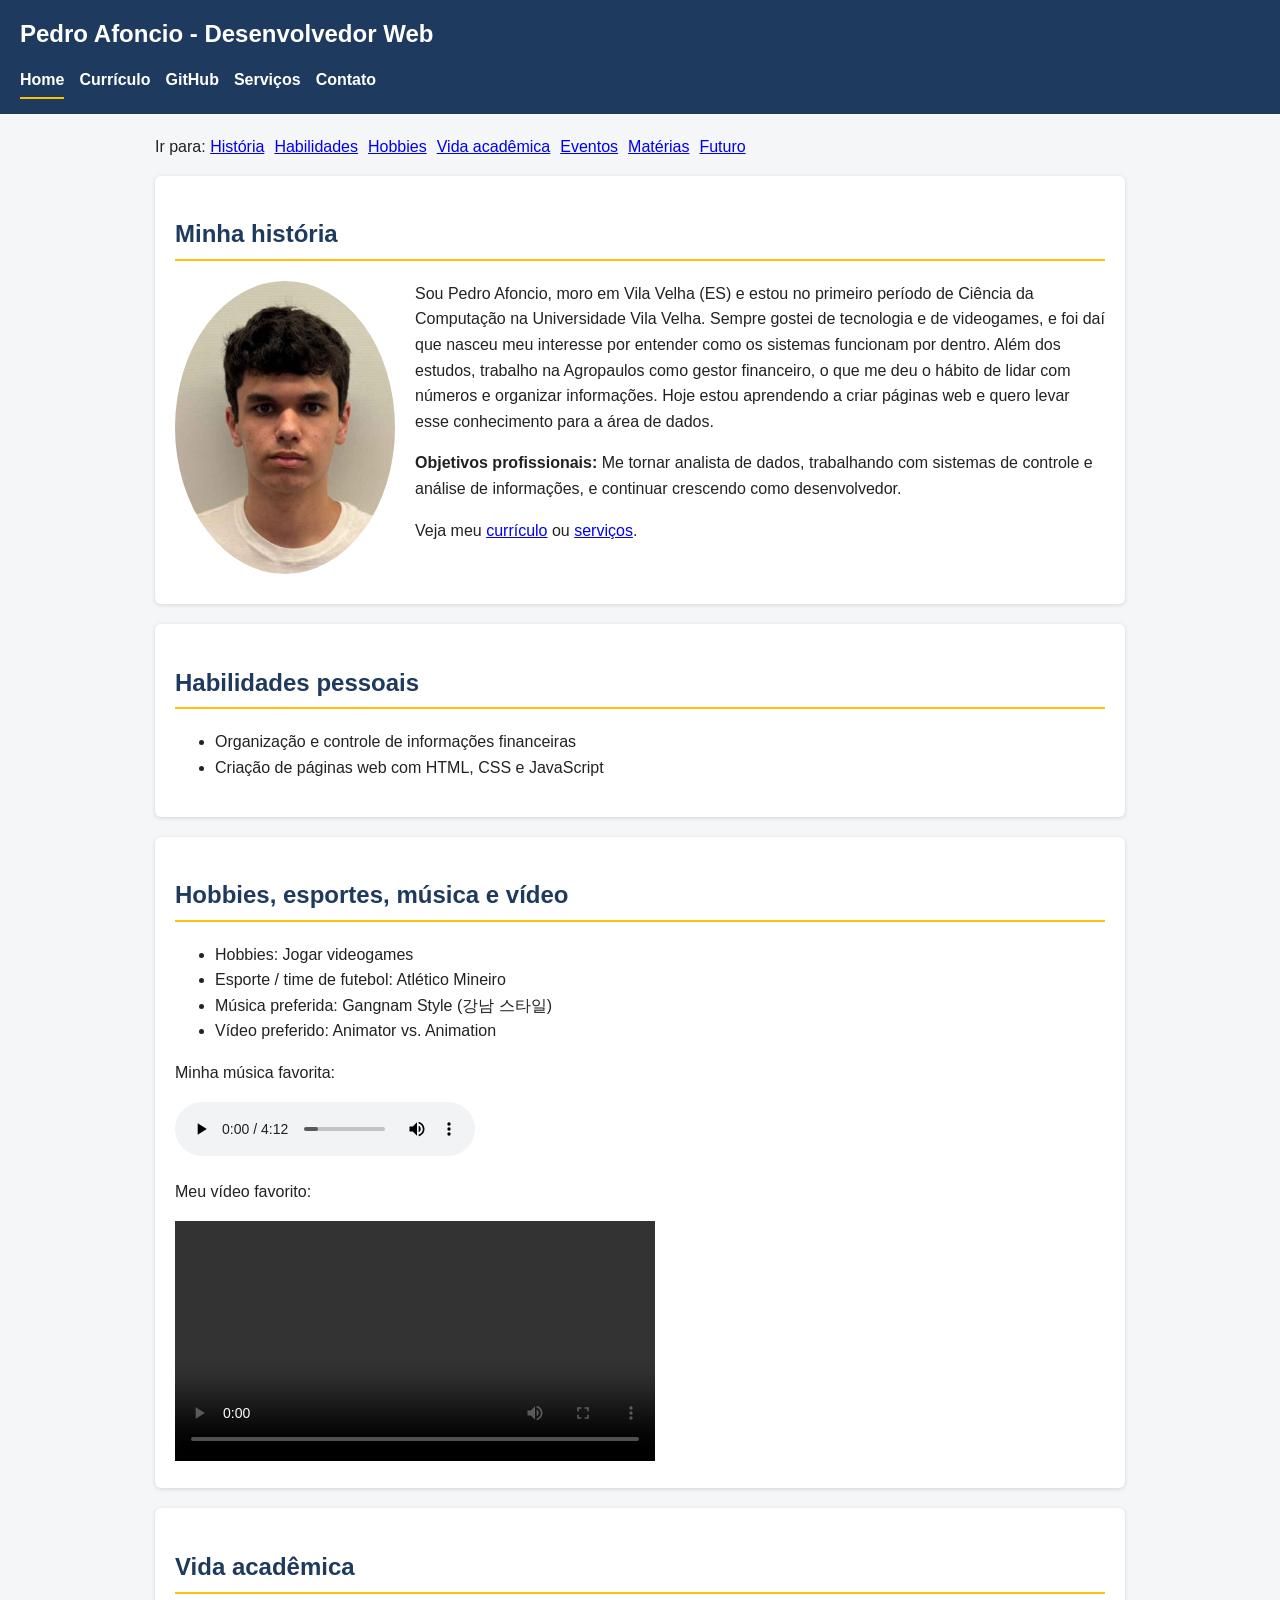
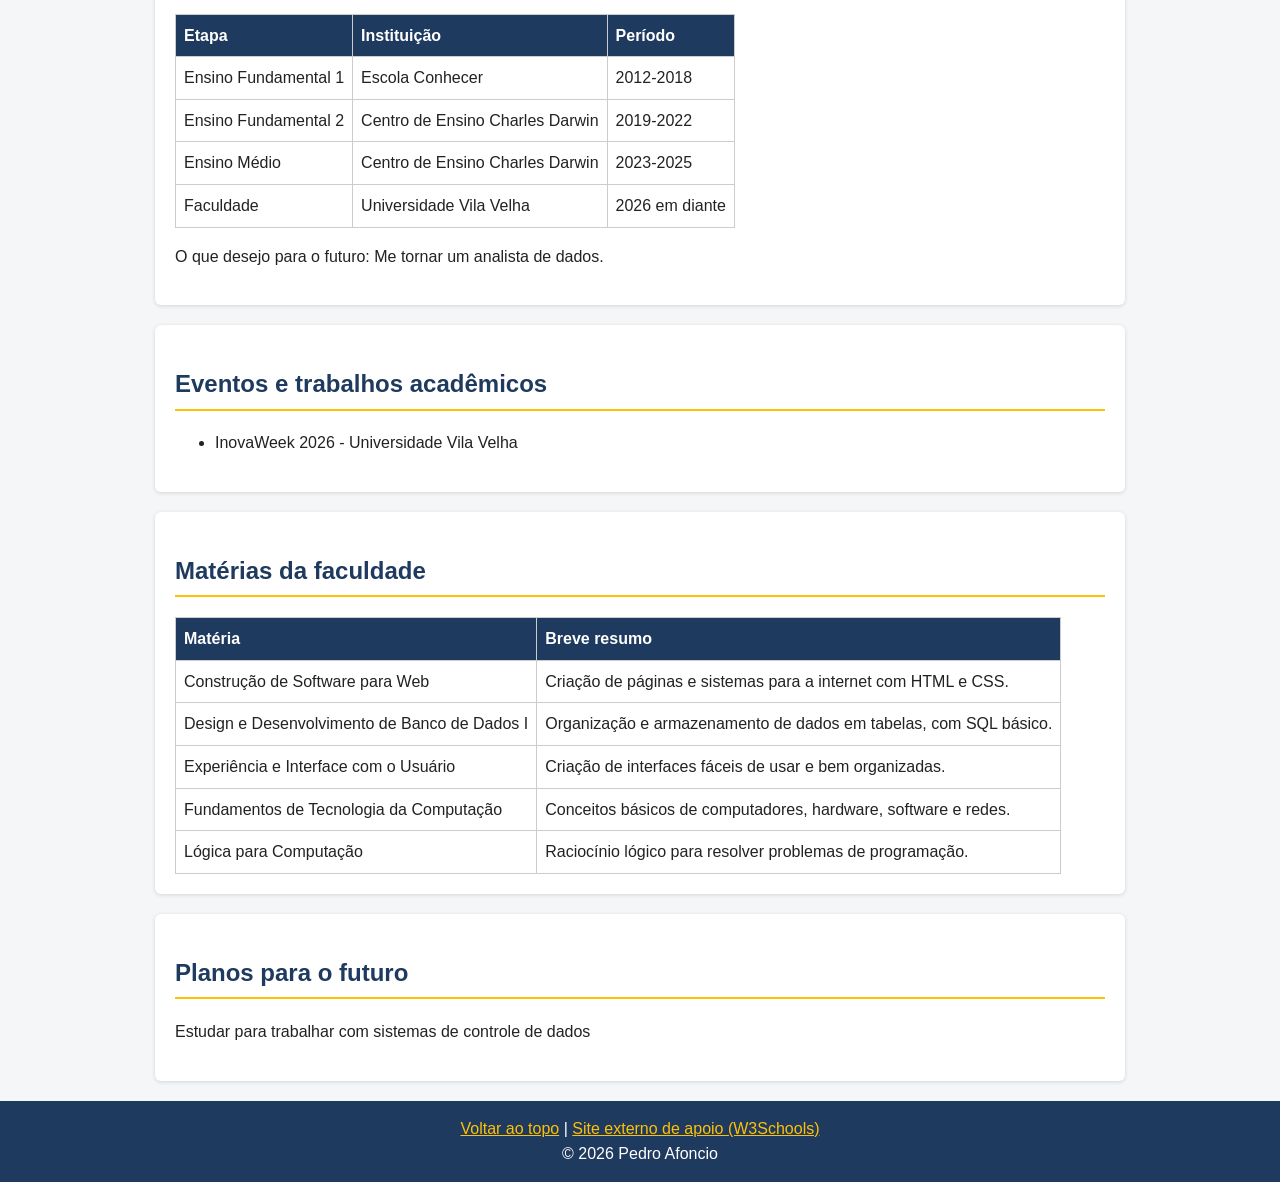
<file: index.html>
<!DOCTYPE html>
<html lang="pt-br">

<head>
    <meta charset="UTF-8">
    <meta name="viewport" content="width=device-width, initial-scale=1.0">
    <title>Home - Pedro Afoncio</title>
    <link rel="stylesheet" href="style.css">
</head>

<body>
    <header id="topo">
        <h1>Pedro Afoncio - Desenvolvedor Web</h1>
        <nav><a href="index.html" class=ativo>Home</a><a href="curriculo.html">Currículo</a><a
                href="github.html">GitHub</a><a href="servicos.html">Serviços</a><a href="contato.html">Contato</a>
        </nav>
    </header>
    <main>

        <p class="indice">Ir para: <a href="#historia">História</a><a href="#habilidades">Habilidades</a><a
                href="#hobbies">Hobbies</a><a href="#academico">Vida acadêmica</a><a href="#eventos">Eventos</a><a
                href="#materias">Matérias</a><a href="#futuro">Futuro</a></p>
        <section id="historia">
            <h2>Minha história</h2>
            <img class="foto" src="img/foto.jpg" alt="Foto de Pedro Afoncio">
            <p>Sou Pedro Afoncio, moro em Vila Velha (ES) e estou no primeiro período de Ciência da Computação na
                Universidade Vila Velha. Sempre gostei de tecnologia e de videogames, e foi daí que nasceu meu interesse
                por entender como os sistemas funcionam por dentro. Além dos estudos, trabalho na Agropaulos como gestor
                financeiro, o que me deu o hábito de lidar com números e organizar informações. Hoje estou aprendendo a
                criar páginas web e quero levar esse conhecimento para a área de dados.</p>
            <p><strong>Objetivos profissionais:</strong> Me tornar analista de dados, trabalhando com sistemas de
                controle e análise de informações, e continuar crescendo como desenvolvedor.</p>
            <p>Veja meu <a href="curriculo.html">currículo</a> ou <a href="servicos.html">serviços</a>.</p>
            <div style="clear:both"></div>
        </section>
        <section id="habilidades">
            <h2>Habilidades pessoais</h2>
            <ul>
                <li>Organização e controle de informações financeiras</li>
                <li>Criação de páginas web com HTML, CSS e JavaScript</li>
            </ul>
        </section>
        <section id="hobbies">
            <h2>Hobbies, esportes, música e vídeo</h2>
            <ul>
                <li>Hobbies: Jogar videogames </li>
                <li>Esporte / time de futebol: Atlético Mineiro</li>
                <li>Música preferida: Gangnam Style (강남 스타일)</li>
                <li>Vídeo preferido: Animator vs. Animation</li>
            </ul>
            <p>Minha música favorita:</p><audio controls>
                <source src="media/musica.mp3" type="audio/mpeg">Seu navegador não suporta áudio.
            </audio>
            <p>Meu vídeo favorito:</p><video controls width="480">
                <source src="media/video.mp4" type="video/mp4">Seu navegador não suporta vídeo.
            </video>
        </section>
        <section id="academico">
            <h2>Vida acadêmica</h2>
            <table>
                <tr>
                    <th>Etapa</th>
                    <th>Instituição</th>
                    <th>Período</th>
                </tr>
                <tr>
                    <td>Ensino Fundamental 1</td>
                    <td>Escola Conhecer</td>
                    <td>2012-2018</td>
                </tr>
                <tr>
                    <td>Ensino Fundamental 2</td>
                    <td>Centro de Ensino Charles Darwin</td>
                    <td>2019-2022</td>
                </tr>
                <tr>
                    <td>Ensino Médio</td>
                    <td>Centro de Ensino Charles Darwin</td>
                    <td>2023-2025</td>
                </tr>
                <tr>
                    <td>Faculdade</td>
                    <td>Universidade Vila Velha</td>
                    <td>2026 em diante</td>
                </tr>
            </table>
            <p>O que desejo para o futuro: Me tornar um analista de dados.</p>
        </section>
        <section id="eventos">
            <h2>Eventos e trabalhos acadêmicos</h2>
            <ul>
                <li>InovaWeek 2026 - Universidade Vila Velha </li>
            </ul>
        </section>
        <section id="materias">
            <h2>Matérias da faculdade</h2>
            <table>
                <tr>
                    <th>Matéria</th>
                    <th>Breve resumo</th>
                </tr>
                <tr>
                    <td>Construção de Software para Web</td>
                    <td>Criação de páginas e sistemas para a internet com HTML e CSS.</td>
                </tr>
                <tr>
                    <td>Design e Desenvolvimento de Banco de Dados I</td>
                    <td>Organização e armazenamento de dados em tabelas, com SQL básico.</td>
                </tr>
                <tr>
                    <td>Experiência e Interface com o Usuário</td>
                    <td>Criação de interfaces fáceis de usar e bem organizadas.</td>
                </tr>
                <tr>
                    <td>Fundamentos de Tecnologia da Computação</td>
                    <td>Conceitos básicos de computadores, hardware, software e redes.</td>
                </tr>
                <tr>
                    <td>Lógica para Computação</td>
                    <td>Raciocínio lógico para resolver problemas de programação.</td>
                </tr>
            </table>
        </section>
        <section id="futuro">
            <h2>Planos para o futuro</h2>
            <p>Estudar para trabalhar com sistemas de controle de dados</p>
        </section>
    </main>
    <footer><a href="#topo">Voltar ao topo</a> | <a href="https://www.w3schools.com" target="_blank">Site externo de
            apoio (W3Schools)</a><br>&copy; 2026 Pedro Afoncio</footer>
</body>

</html>
</file>
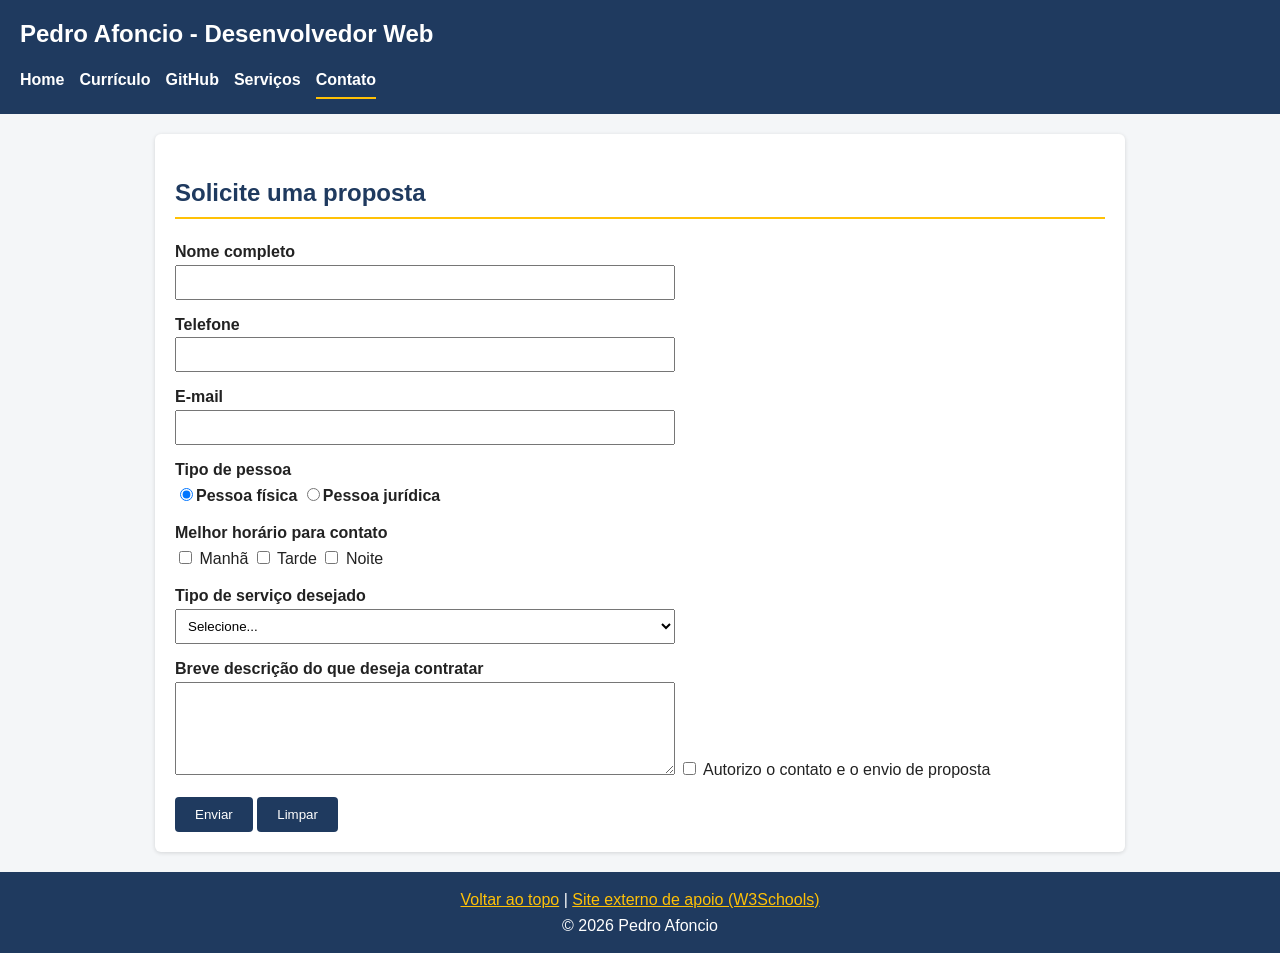
<file: contato.html>
<!DOCTYPE html>
<html lang="pt-br">

<head>
    <meta charset="UTF-8">
    <meta name="viewport" content="width=device-width, initial-scale=1.0">
    <title>Contato - Pedro Afoncio</title>
    <link rel="stylesheet" href="style.css">
</head>

<body>
    <header id="topo">
        <h1>Pedro Afoncio - Desenvolvedor Web</h1>
        <nav><a href="index.html">Home</a><a href="curriculo.html">Currículo</a><a href="github.html">GitHub</a><a
                href="servicos.html">Serviços</a><a href="contato.html" class=ativo>Contato</a></nav>
    </header>
    <main>

        <section>
            <h2>Solicite uma proposta</h2>
            <form action="mailto:pedro.afoncio@uvvnet.com.br" method="post" enctype="text/plain"    >
                <label for="nome">Nome completo</label><input type="text" id="nome" name="nome" required>
                <label for="tel">Telefone</label><input type="tel" id="tel" name="telefone" required>
                <label for="email">E-mail</label><input type="email" id="email" name="email" required>
                <label>Tipo de pessoa</label>
                <input type="radio" id="pf" name="pessoa" value="fisica" checked><label for="pf"
                    style="display:inline">Pessoa física</label>
                <input type="radio" id="pj" name="pessoa" value="juridica"><label for="pj" style="display:inline">Pessoa
                    jurídica</label>
                <label>Melhor horário para contato</label>
                <input type="checkbox" name="horario" value="manha"> Manhã
                <input type="checkbox" name="horario" value="tarde"> Tarde
                <input type="checkbox" name="horario" value="noite"> Noite
                <label for="servico">Tipo de serviço desejado</label>
                <select id="servico" name="servico">
                    <option value="">Selecione...</option>
                    <option>Página estática (1 a 2 páginas)</option>
                    <option>Página estática (3 a 5 páginas)</option>
                    <option>Página estática (mais de 5 páginas)</option>
                    <option>Página dinâmica</option>
                    <option>Página super avançada</option>
                </select>
                <label for="desc">Breve descrição do que deseja contratar</label><textarea id="desc" name="descricao"
                    rows="5"></textarea>
                <input type="checkbox" name="aceite" required> Autorizo o contato e o envio de proposta<br>
                <button type="submit">Enviar</button> <button type="reset">Limpar</button>
            </form>
        </section>
    </main>
    <footer><a href="#topo">Voltar ao topo</a> | <a href="https://www.w3schools.com" target="_blank">Site externo de
            apoio (W3Schools)</a><br>&copy; 2026 Pedro Afoncio</footer>
</body>

</html>
</file>
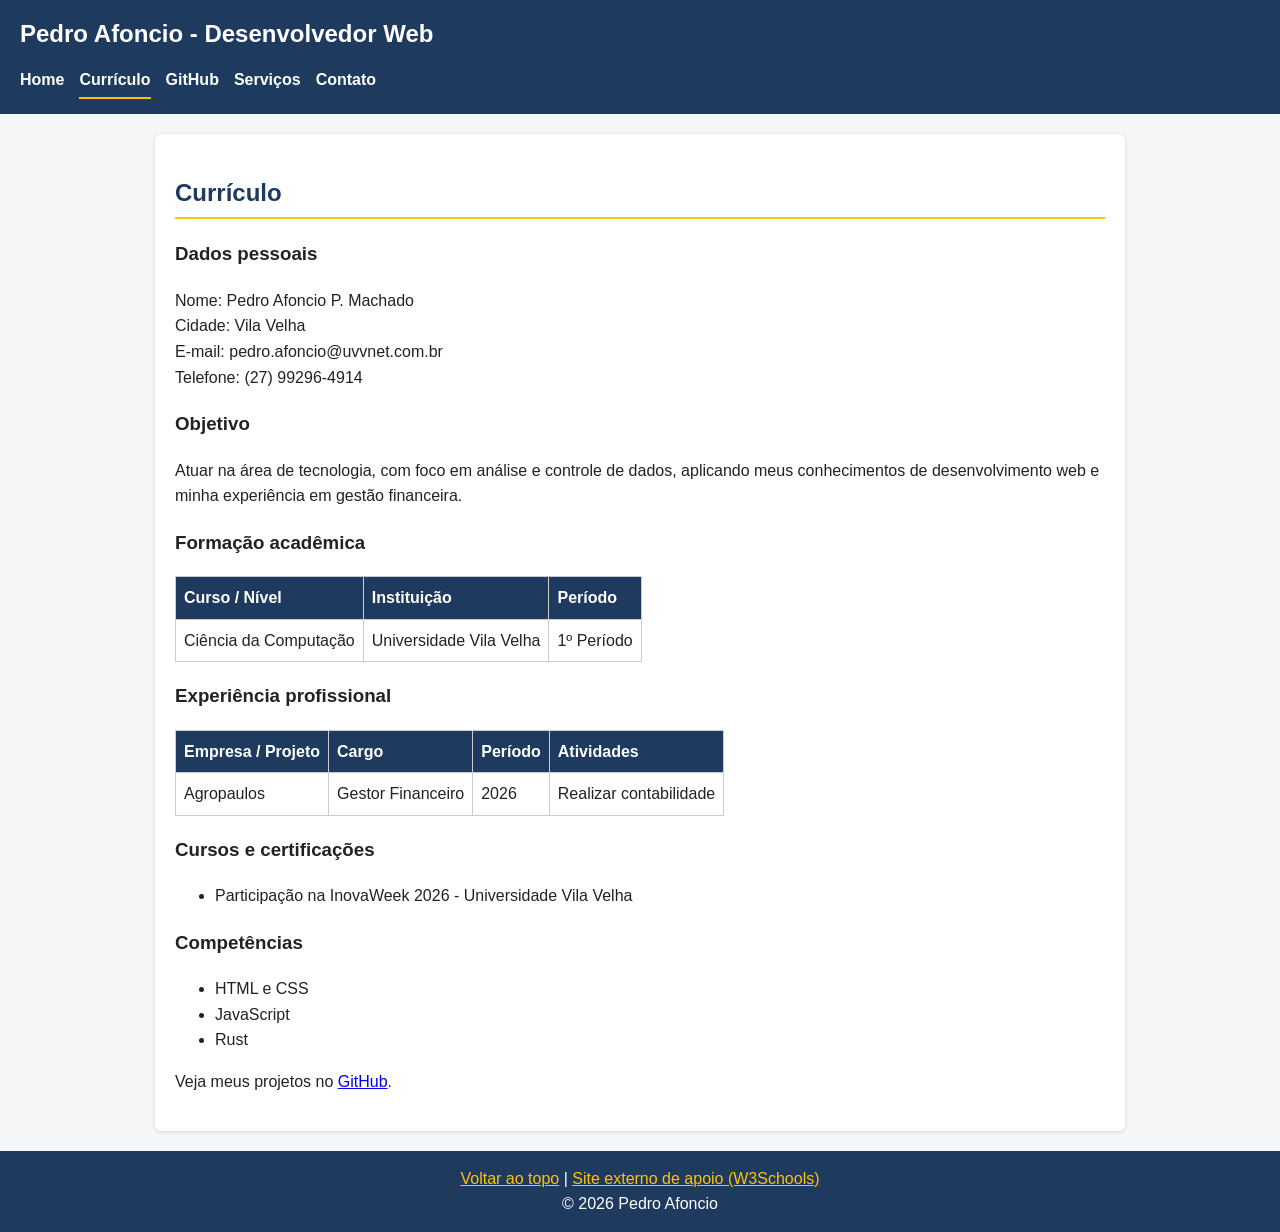
<file: curriculo.html>
<!DOCTYPE html>
<html lang="pt-br">

<head>
    <meta charset="UTF-8">
    <meta name="viewport" content="width=device-width, initial-scale=1.0">
    <title>Currículo - Pedro Afoncio</title>
    <link rel="stylesheet" href="style.css">
</head>

<body>
    <header id="topo">
        <h1>Pedro Afoncio - Desenvolvedor Web</h1>
        <nav><a href="index.html">Home</a><a href="curriculo.html" class=ativo>Currículo</a><a
                href="github.html">GitHub</a><a href="servicos.html">Serviços</a><a href="contato.html">Contato</a>
        </nav>
    </header>
    <main>

        <section>
            <h2>Currículo</h2>
            <h3>Dados pessoais</h3>
            <p>Nome: Pedro Afoncio P. Machado <br>Cidade: Vila Velha <br>E-mail: pedro.afoncio@uvvnet.com.br
                <br>Telefone: (27) 99296-4914</p>
            <h3>Objetivo</h3>
            <p>Atuar na área de tecnologia, com foco em análise e controle de dados, aplicando meus conhecimentos de
                desenvolvimento web e minha experiência em gestão financeira.</p>
            <h3>Formação acadêmica</h3>
            <table>
                <tr>
                    <th>Curso / Nível</th>
                    <th>Instituição</th>
                    <th>Período</th>
                </tr>
                <tr>
                    <td>Ciência da Computação</td>
                    <td>Universidade Vila Velha</td>
                    <td>1º Período</td>
                </tr>
            </table>
            <h3>Experiência profissional</h3>
            <table>
                <tr>
                    <th>Empresa / Projeto</th>
                    <th>Cargo</th>
                    <th>Período</th>
                    <th>Atividades</th>
                </tr>
                <tr>
                    <td>Agropaulos</td>
                    <td>Gestor Financeiro</td>
                    <td>2026</td>
                    <td>Realizar contabilidade</td>
                </tr>
            </table>
            <h3>Cursos e certificações</h3>
            <ul>
                <li>Participação na InovaWeek 2026 - Universidade Vila Velha</li>
            </ul>
            <h3>Competências</h3>
            <ul>
                <li>HTML e CSS</li>
                <li>JavaScript</li>
                <li>Rust</li>
            </ul>
            <p>Veja meus projetos no <a href="github.html">GitHub</a>.</p>
        </section>
    </main>
    <footer><a href="#topo">Voltar ao topo</a> | <a href="https://www.w3schools.com" target="_blank">Site externo de
            apoio (W3Schools)</a><br>&copy; 2026 Pedro Afoncio</footer>
</body>

</html>
</file>
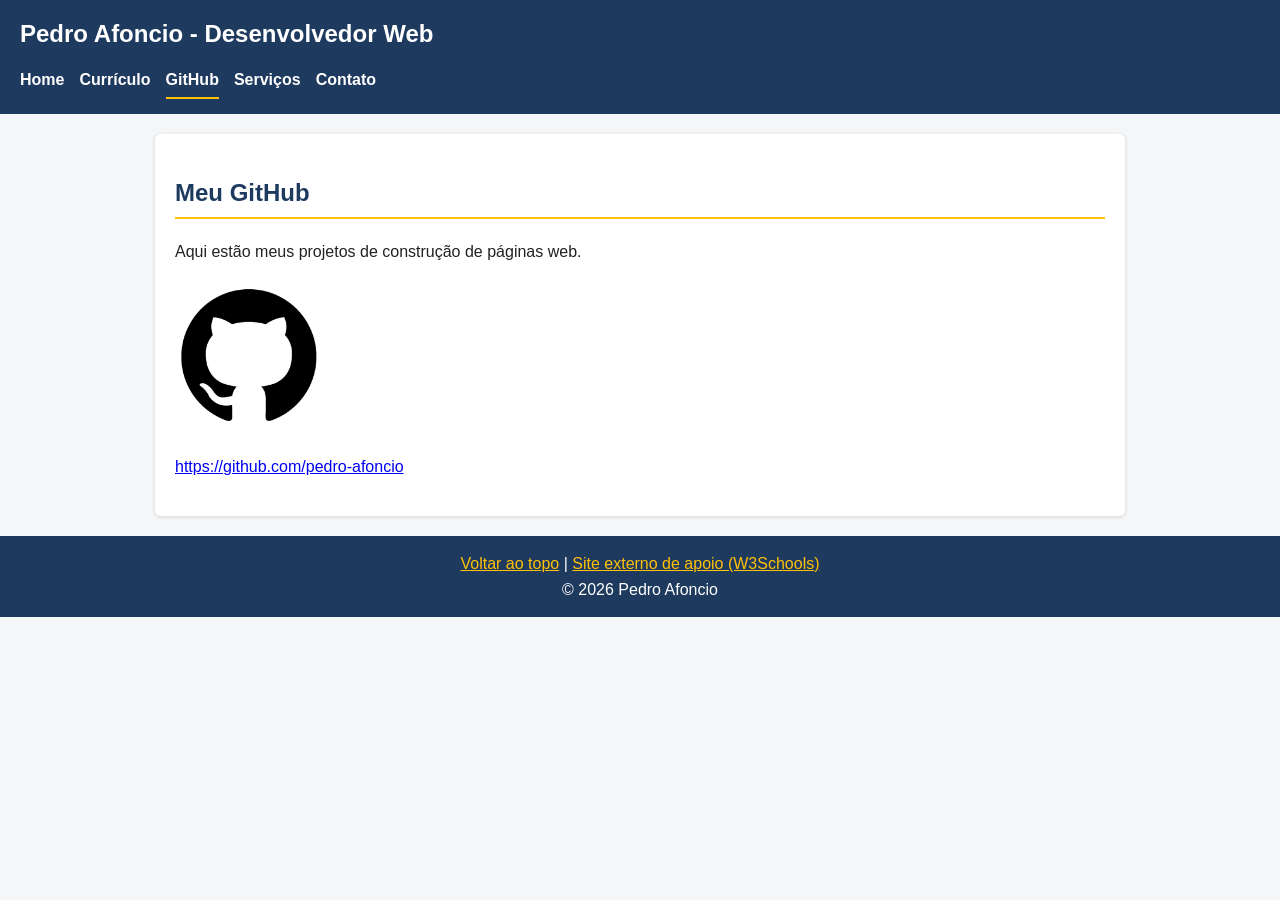
<file: github.html>
<!DOCTYPE html>
<html lang="pt-br">

<head>
    <meta charset="UTF-8">
    <meta name="viewport" content="width=device-width, initial-scale=1.0">
    <title>GitHub - Pedro Afoncio</title>
    <link rel="stylesheet" href="style.css">
</head>

<body>
    <header id="topo">
        <h1>Pedro Afoncio - Desenvolvedor Web</h1>
        <nav><a href="index.html">Home</a><a href="curriculo.html">Currículo</a><a href="github.html"
                class=ativo>GitHub</a><a href="servicos.html">Serviços</a><a href="contato.html">Contato</a></nav>
    </header>
    <main>

        <section>
            <h2>Meu GitHub</h2>
            <p>Aqui estão meus projetos de construção de páginas web.</p>
            <a href="https://github.com/pedro-afoncio" target="_blank"><img src="img/github.png" alt="Logo do GitHub"
                    width="150"></a>
            <p><a href="https://github.com/pedro-afoncio" target="_blank">https://github.com/pedro-afoncio</a></p>

        </section>

    </main>
    <footer><a href="#topo">Voltar ao topo</a> | <a href="https://www.w3schools.com" target="_blank">Site externo de
            apoio (W3Schools)</a><br>&copy; 2026 Pedro Afoncio</footer>
</body>

</html>
</file>
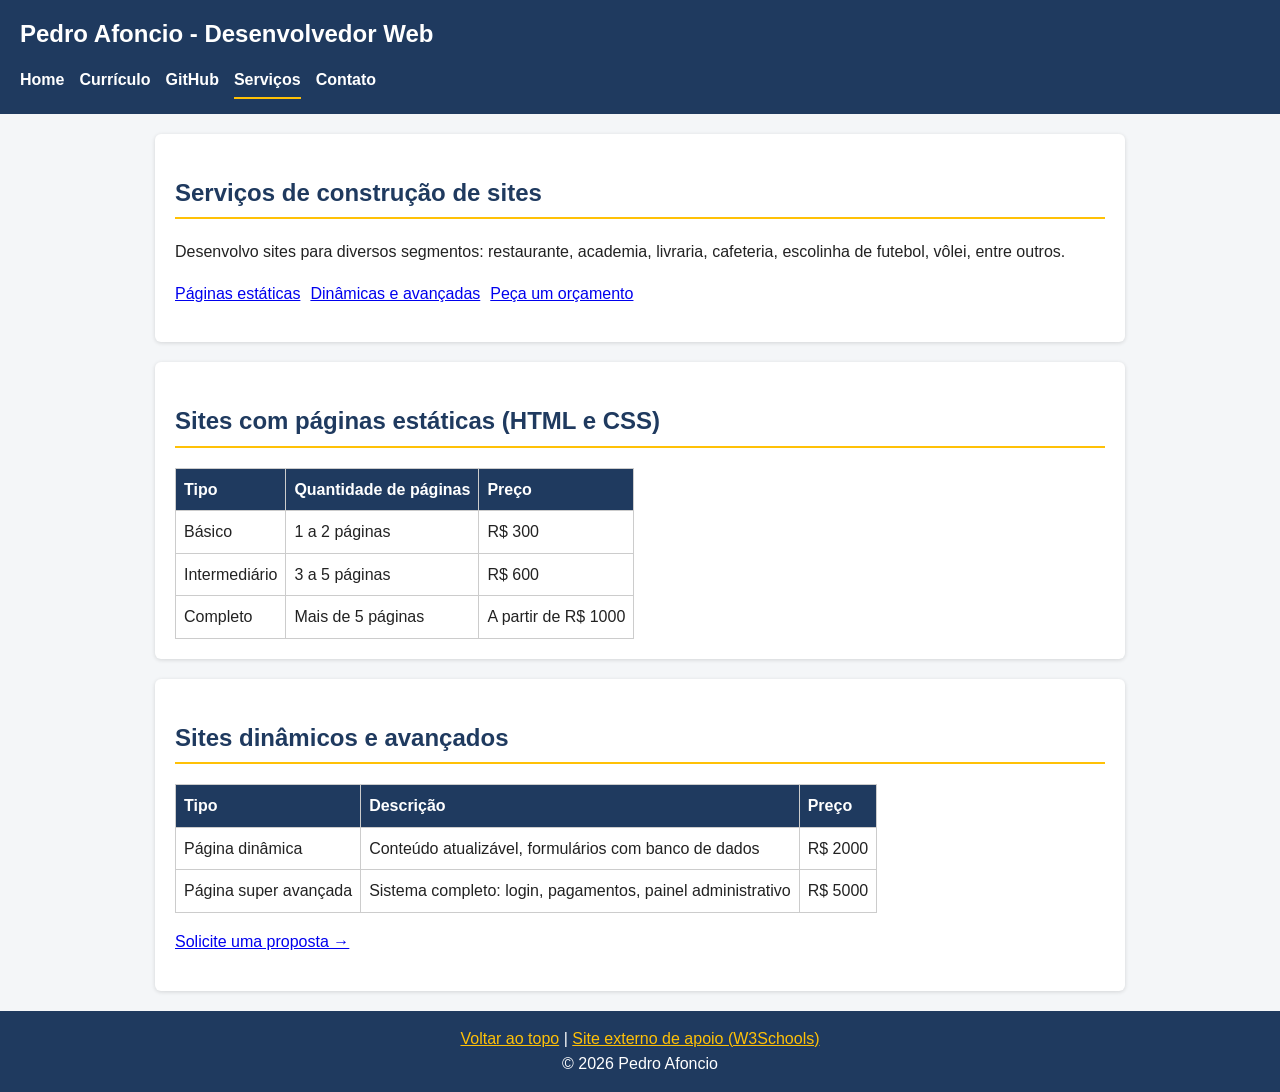
<file: servicos.html>
<!DOCTYPE html>
<html lang="pt-br">

<head>
    <meta charset="UTF-8">
    <meta name="viewport" content="width=device-width, initial-scale=1.0">
    <title>Serviços - Pedro Afoncio</title>
    <link rel="stylesheet" href="style.css">
</head>

<body>
    <header id="topo">
        <h1>Pedro Afoncio - Desenvolvedor Web</h1>
        <nav><a href="index.html">Home</a><a href="curriculo.html">Currículo</a><a href="github.html">GitHub</a><a
                href="servicos.html" class=ativo>Serviços</a><a href="contato.html">Contato</a></nav>
    </header>
    <main>

        <section>
            <h2>Serviços de construção de sites</h2>
            <p>Desenvolvo sites para diversos segmentos: restaurante, academia, livraria, cafeteria, escolinha de
                futebol, vôlei, entre outros.</p>
            <p class="indice"><a href="#estaticas">Páginas estáticas</a><a href="#dinamicas">Dinâmicas e avançadas</a><a
                    href="contato.html">Peça um orçamento</a></p>
        </section>
        <section id="estaticas">
            <h2>Sites com páginas estáticas (HTML e CSS)</h2>
            <table>
                <tr>
                    <th>Tipo</th>
                    <th>Quantidade de páginas</th>
                    <th>Preço</th>
                </tr>
                <tr>
                    <td>Básico</td>
                    <td>1 a 2 páginas</td>
                    <td>R$ 300</td>
                </tr>
                <tr>
                    <td>Intermediário</td>
                    <td>3 a 5 páginas</td>
                    <td>R$ 600</td>
                </tr>
                <tr>
                    <td>Completo</td>
                    <td>Mais de 5 páginas</td>
                    <td>A partir de R$ 1000</td>
                </tr>
            </table>
        </section>
        <section id="dinamicas">
            <h2>Sites dinâmicos e avançados</h2>
            <table>
                <tr>
                    <th>Tipo</th>
                    <th>Descrição</th>
                    <th>Preço</th>
                </tr>
                <tr>
                    <td>Página dinâmica</td>
                    <td>Conteúdo atualizável, formulários com banco de dados</td>
                    <td>R$ 2000</td>
                </tr>
                <tr>
                    <td>Página super avançada</td>
                    <td>Sistema completo: login, pagamentos, painel administrativo</td>
                    <td>R$ 5000</td>
                </tr>
            </table>
            <p><a href="contato.html">Solicite uma proposta &rarr;</a></p>
        </section>
    </main>
    <footer><a href="#topo">Voltar ao topo</a> | <a href="https://www.w3schools.com" target="_blank">Site externo de
            apoio (W3Schools)</a><br>&copy; 2026 Pedro Afoncio</footer>
</body>

</html>
</file>
<file: style.css>
* {
    box-sizing: border-box
}

body {
    font-family: Arial, sans-serif;
    margin: 0;
    line-height: 1.6;
    color: #222;
    background: #f4f6f8
}

header {
    background: #1f3a5f;
    color: #fff;
    padding: 15px 20px
}

header h1 {
    margin: 0 0 10px;
    font-size: 1.5em
}

nav a {
    color: #fff;
    margin-right: 15px;
    text-decoration: none;
    font-weight: bold;
    display: inline-block;
    padding: 4px 0
}

nav a:hover,
nav a.ativo {
    border-bottom: 2px solid #ffc107
}

main {
    max-width: 1000px;
    margin: 20px auto;
    padding: 0 15px
}

section {
    background: #fff;
    padding: 20px;
    margin-bottom: 20px;
    border-radius: 6px;
    box-shadow: 0 1px 4px #0002
}

h2 {
    color: #1f3a5f;
    border-bottom: 2px solid #ffc107;
    padding-bottom: 5px
}

img,
video {
    max-width: 100%;
    height: auto
}

.foto {
    width: 220px;
    border-radius: 50%;
    float: left;
    margin: 0 20px 10px 0
}

table {
    border-collapse: collapse;
    width: 100%;
    overflow-x: auto;
    display: block
}

th,
td {
    border: 1px solid #ccc;
    padding: 8px;
    text-align: left
}

th {
    background: #1f3a5f;
    color: #fff
}

label {
    display: block;
    margin-top: 12px;
    font-weight: bold
}

input[type=text],
input[type=tel],
input[type=email],
select,
textarea {
    width: 100%;
    padding: 8px;
    max-width: 500px
}

button {
    margin-top: 15px;
    padding: 10px 20px;
    background: #1f3a5f;
    color: #fff;
    border: 0;
    border-radius: 4px;
    cursor: pointer
}

footer {
    text-align: center;
    padding: 15px;
    background: #1f3a5f;
    color: #fff
}

footer a {
    color: #ffc107
}

.indice a {
    margin-right: 10px
}

@media(max-width:600px) {
    .foto {
        float: none;
        display: block;
        margin: 0 auto 15px
    }

    nav a {
        display: block
    }
}
</file>
